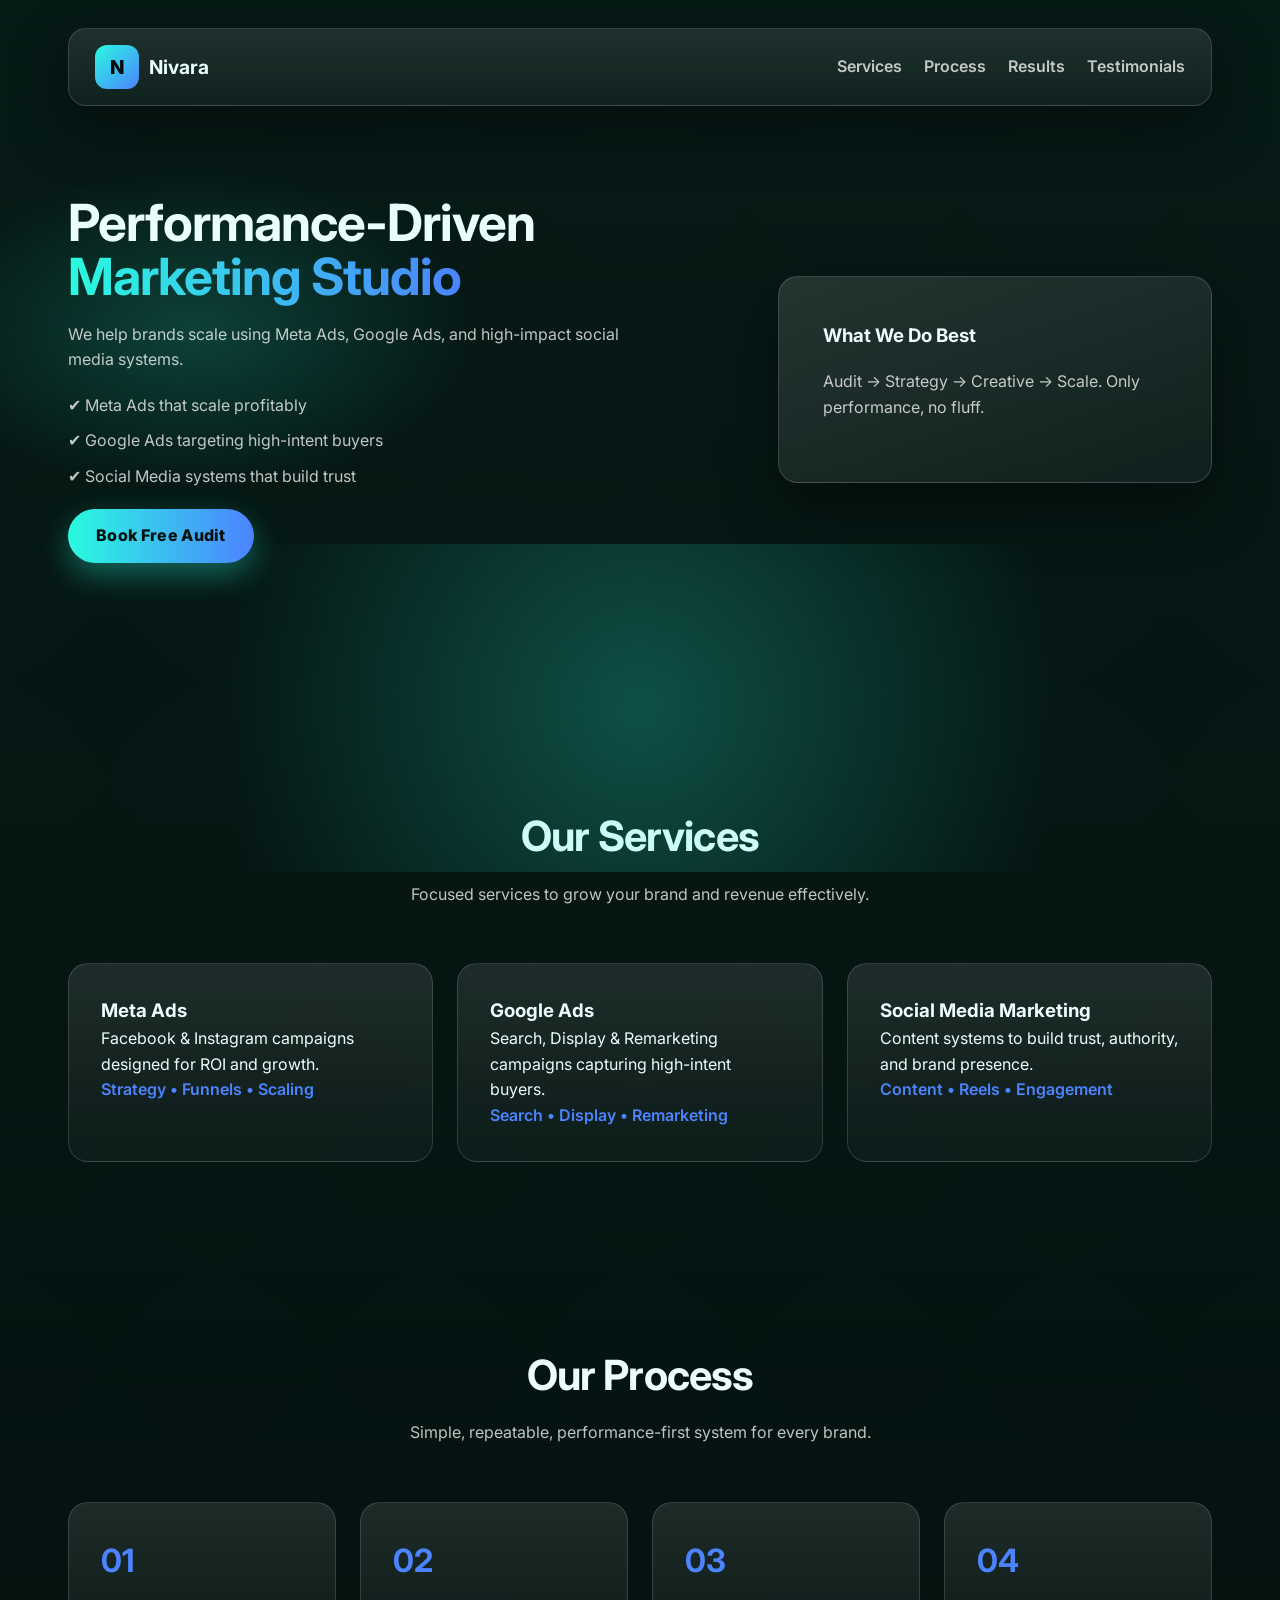
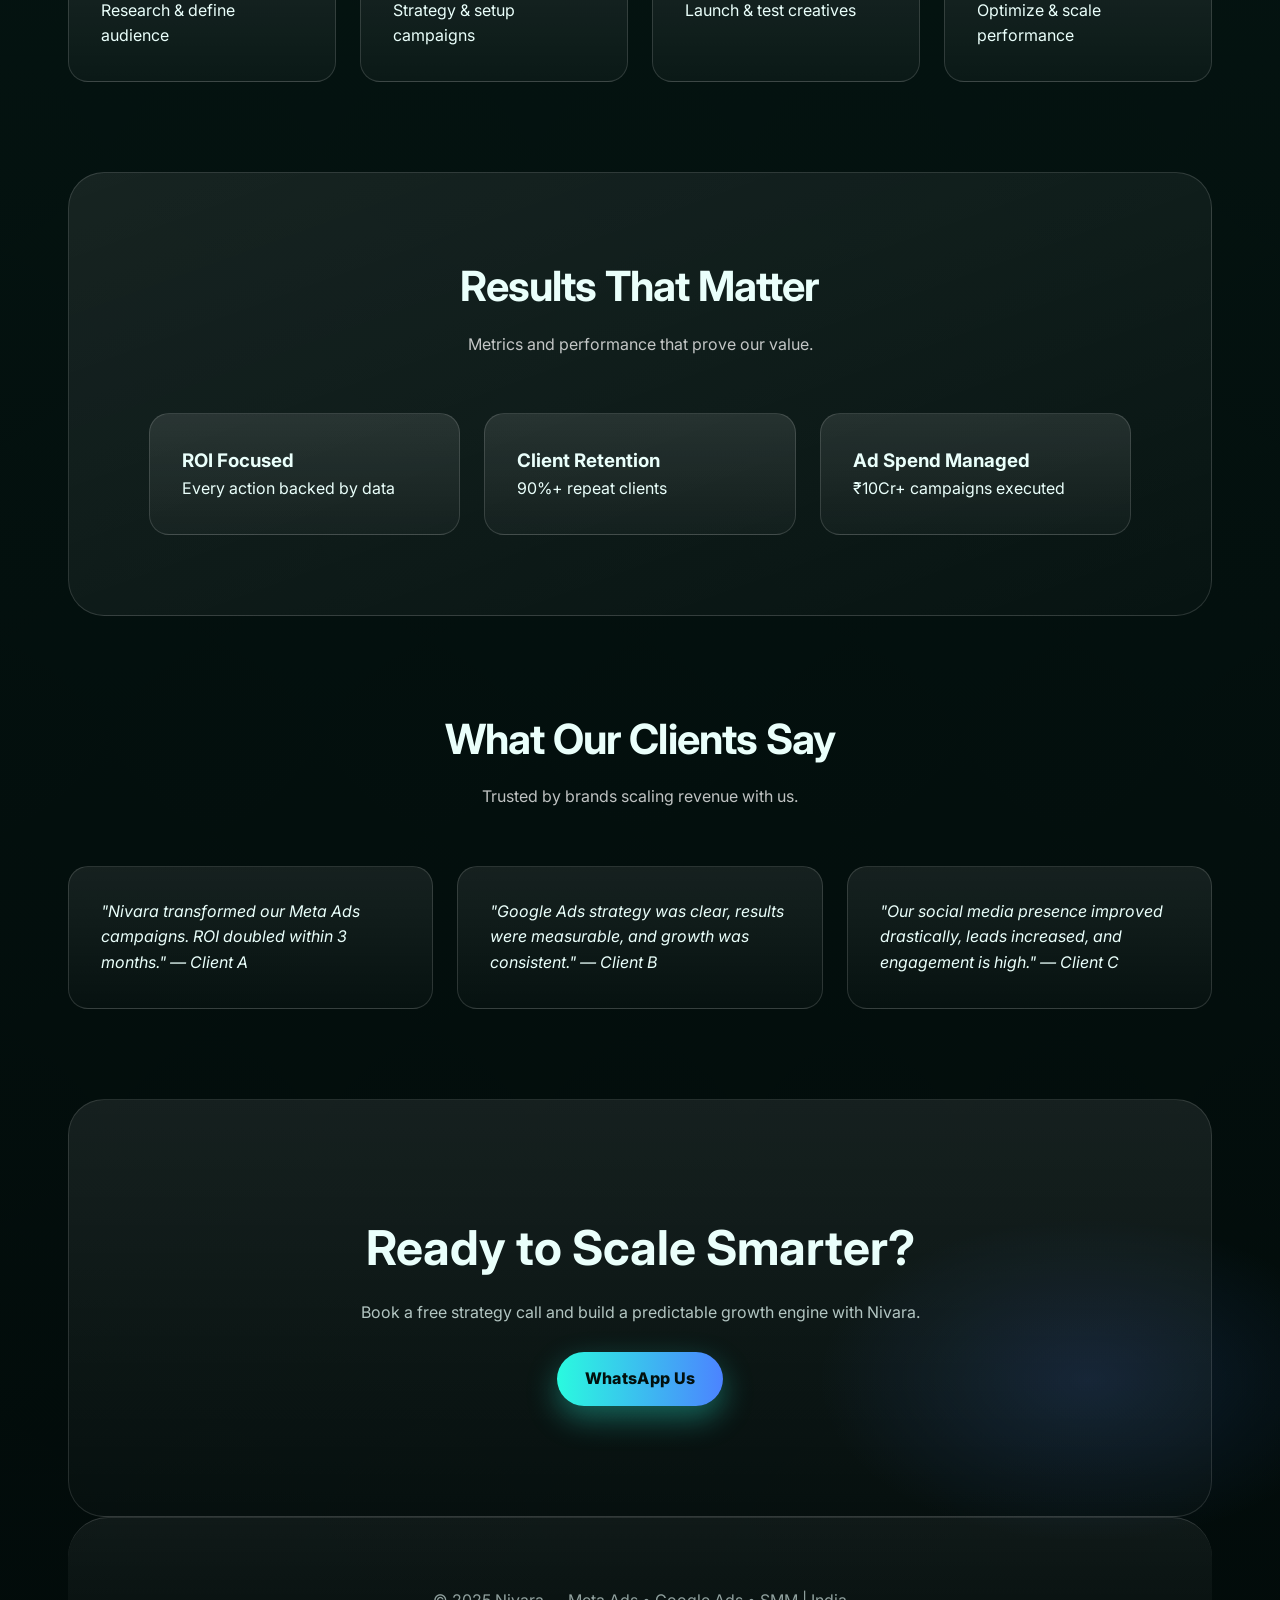
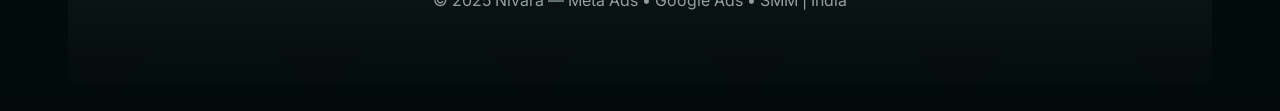
<file: index.html>
<!DOCTYPE html>
<html lang="en">
<head>
<meta charset="utf-8" />
<meta name="viewport" content="width=device-width,initial-scale=1" />
<title>Nivara — Meta Ads, Google Ads & SMM Growth Studio</title>
<meta name="description" content="Nivara is a performance-driven Meta Ads, Google Ads & SMM studio delivering measurable ROI and brand growth." />
<link href="https://fonts.googleapis.com/css2?family=Inter:wght@300;400;600;700;800&display=swap" rel="stylesheet">
<style>
:root{
  --bg-1:#061a16;
  --bg-2:#020b0a;
  --glass:rgba(255,255,255,.08);
  --muted:rgba(255,255,255,.75);
  --accent1:#2AFADF;
  --accent2:#4C83FF;
  --radius:20px;
  --maxw:1200px;
}
*{margin:0;padding:0;box-sizing:border-box;}
body{
  font-family:Inter,system-ui;
  background:
    radial-gradient(700px 400px at 15% 10%, rgba(42,250,223,.18), transparent 40%),
    radial-gradient(600px 360px at 85% 90%, rgba(76,131,255,.15), transparent 45%),
    linear-gradient(180deg,var(--bg-1),var(--bg-2));
  color:#eafffb;
  line-height:1.6;
}
.wrap{max-width:var(--maxw);margin:auto;padding:28px;}
section{padding:90px 0;}

/* NAV */
nav{position:sticky;top:14px;z-index:50;display:flex;justify-content:space-between;align-items:center;
  background:linear-gradient(180deg,rgba(255,255,255,.10),rgba(255,255,255,.04));
  backdrop-filter:blur(14px);padding:16px 26px;border-radius:18px;
  border:1px solid rgba(255,255,255,.14);box-shadow:0 20px 60px rgba(0,0,0,.45);}
nav a{color:var(--muted);text-decoration:none;margin-left:18px;font-weight:600;}
nav a:hover{color:var(--accent2);}
.brand{display:flex;align-items:center;gap:10px;font-weight:700;font-size:1.2rem;}
.badge{width:44px;height:44px;border-radius:12px;background:linear-gradient(135deg,var(--accent1),var(--accent2));display:grid;place-items:center;font-weight:800;color:#05060a;}

.btn{padding:14px 28px;border-radius:999px;font-weight:800;letter-spacing:.02em;background:linear-gradient(90deg,var(--accent1),var(--accent2));color:#02100d;text-decoration:none;box-shadow:0 12px 30px rgba(42,250,223,.35);display:inline-block;transition:.3s;}
.btn:hover{transform:translateY(-3px);box-shadow:0 22px 50px rgba(76,131,255,.45);}

/* HERO */
.hero{display:grid;grid-template-columns:1.2fr .8fr;gap:60px;align-items:center;position:relative;margin-bottom:60px;}
.hero::after{content:"";position:absolute;inset:auto -10% -40% -10%;height:60%;background:radial-gradient(circle at 50% 50%,rgba(42,250,223,.25),transparent 60%);pointer-events:none;}
.hero h1{font-size:3.2rem;line-height:1.05;letter-spacing:-.02em;}
.hero h1 span{background:linear-gradient(90deg,var(--accent1),var(--accent2));-webkit-background-clip:text;color:transparent;}
.hero p{color:var(--muted);margin:18px 0;max-width:560px;}
.hero ul{list-style:none;margin:20px 0;padding-left:0;}
.hero ul li{margin-bottom:10px;color:var(--muted);}
.hero-card{background:linear-gradient(160deg,rgba(255,255,255,.12),rgba(255,255,255,.04));padding:44px;border-radius:var(--radius);border:1px solid rgba(255,255,255,.16);box-shadow:0 25px 60px rgba(0,0,0,.45);}

/* HEAD */
.section-head{text-align:center;margin-bottom:56px;}
.section-head h2{font-size:2.6rem;letter-spacing:-.02em;margin-bottom:12px;}
.section-head p{color:var(--muted);max-width:720px;margin:12px auto;}

/* GRIDS */
.grid{display:grid;grid-template-columns:repeat(auto-fit,minmax(260px,1fr));gap:24px;}
.card,.step{padding:32px;border-radius:var(--radius);background:linear-gradient(180deg,rgba(255,255,255,.10),rgba(255,255,255,.03));border:1px solid rgba(255,255,255,.14);transition:.3s;}
.card:hover,.step:hover{transform:translateY(-6px);box-shadow:0 30px 60px rgba(0,0,0,.5);}
.card span{color:var(--accent2);font-weight:600;}
.step b{font-size:2rem;color:var(--accent2);display:block;margin-bottom:12px;}

/* RESULTS */
.results{padding:80px;border-radius:36px;background:linear-gradient(160deg,rgba(255,255,255,.08),rgba(255,255,255,.02));border:1px solid rgba(255,255,255,.14);}
.results-grid{display:grid;grid-template-columns:repeat(auto-fit,minmax(200px,1fr));gap:24px;text-align:center;}

/* TESTIMONIALS */
.testimonials{display:grid;grid-template-columns:repeat(auto-fit,minmax(260px,1fr));gap:24px;margin-top:40px;}
.testimonial{padding:32px;border-radius:var(--radius);background:linear-gradient(180deg,rgba(255,255,255,.08),rgba(255,255,255,.02));border:1px solid rgba(255,255,255,.14);font-style:italic;}

/* CTA */
.cta{text-align:center;padding:110px 24px;background:linear-gradient(180deg,rgba(255,255,255,.08),rgba(255,255,255,.02));border-radius:36px;border:1px solid rgba(255,255,255,.12);}
.cta h2{font-size:3rem;margin-bottom:14px;}
.cta p{color:rgba(234,255,251,.75);max-width:720px;margin:0 auto 26px;}

/* FOOTER */
footer{text-align:center;padding:70px 20px;color:rgba(234,255,251,.6);background:linear-gradient(180deg,rgba(255,255,255,.06),rgba(255,255,255,.01));border-radius:40px 40px 0 0;border-top:1px solid rgba(255,255,255,.14);}

@media(max-width:900px){.hero{grid-template-columns:1fr}.hero h1{font-size:2.2rem}}
</style>
</head>
<body>
<div class="wrap">

<nav>
  <div class="brand"><div class="badge">N</div><strong>Nivara</strong></div>
  <div>
    <a href="#services">Services</a>
    <a href="#process">Process</a>
    <a href="#results">Results</a>
    <a href="#testimonials">Testimonials</a>
  </div>
</nav>

<section class="hero">
  <div>
    <h1>Performance-Driven <span>Marketing Studio</span></h1>
    <p>We help brands scale using Meta Ads, Google Ads, and high-impact social media systems.</p>
    <ul>
      <li>✔ Meta Ads that scale profitably</li>
      <li>✔ Google Ads targeting high-intent buyers</li>
      <li>✔ Social Media systems that build trust</li>
    </ul>
    <a href="#contact" class="btn">Book Free Audit</a>
  </div>
  <div class="hero-card">
    <h3>What We Do Best</h3>
    <p>Audit → Strategy → Creative → Scale. Only performance, no fluff.</p>
  </div>
</section>

<section id="services">
  <div class="section-head">
    <h2>Our Services</h2>
    <p>Focused services to grow your brand and revenue effectively.</p>
  </div>
  <div class="grid">
    <div class="card">
      <h3>Meta Ads</h3>
      <p>Facebook & Instagram campaigns designed for ROI and growth.</p>
      <span>Strategy • Funnels • Scaling</span>
    </div>
    <div class="card">
      <h3>Google Ads</h3>
      <p>Search, Display & Remarketing campaigns capturing high-intent buyers.</p>
      <span>Search • Display • Remarketing</span>
    </div>
    <div class="card">
      <h3>Social Media Marketing</h3>
      <p>Content systems to build trust, authority, and brand presence.</p>
      <span>Content • Reels • Engagement</span>
    </div>
  </div>
</section>

<section id="process">
  <div class="section-head">
    <h2>Our Process</h2>
    <p>Simple, repeatable, performance-first system for every brand.</p>
  </div>
  <div class="grid">
    <div class="step"><b>01</b><p>Research & define audience</p></div>
    <div class="step"><b>02</b><p>Strategy & setup campaigns</p></div>
    <div class="step"><b>03</b><p>Launch & test creatives</p></div>
    <div class="step"><b>04</b><p>Optimize & scale performance</p></div>
  </div>
</section>

<section id="results" class="results">
  <div class="section-head">
    <h2>Results That Matter</h2>
    <p>Metrics and performance that prove our value.</p>
  </div>
  <div class="grid">
    <div class="card"><h3>ROI Focused</h3><p>Every action backed by data</p></div>
    <div class="card"><h3>Client Retention</h3><p>90%+ repeat clients</p></div>
    <div class="card"><h3>Ad Spend Managed</h3><p>₹10Cr+ campaigns executed</p></div>
  </div>
</section>

<section id="testimonials">
  <div class="section-head">
    <h2>What Our Clients Say</h2>
    <p>Trusted by brands scaling revenue with us.</p>
  </div>
  <div class="testimonials">
    <div class="testimonial">"Nivara transformed our Meta Ads campaigns. ROI doubled within 3 months." — Client A</div>
    <div class="testimonial">"Google Ads strategy was clear, results were measurable, and growth was consistent." — Client B</div>
    <div class="testimonial">"Our social media presence improved drastically, leads increased, and engagement is high." — Client C</div>
  </div>
</section>

<section id="contact" class="cta">
  <h2>Ready to Scale Smarter?</h2>
  <p>Book a free strategy call and build a predictable growth engine with Nivara.</p>
  <a href="https://wa.me/919586490706" class="btn">WhatsApp Us</a>
</section>

<footer>
  <p>© 2025 Nivara — Meta Ads • Google Ads • SMM | India</p>
</footer>

</div>
</body>
</html>
</file>
